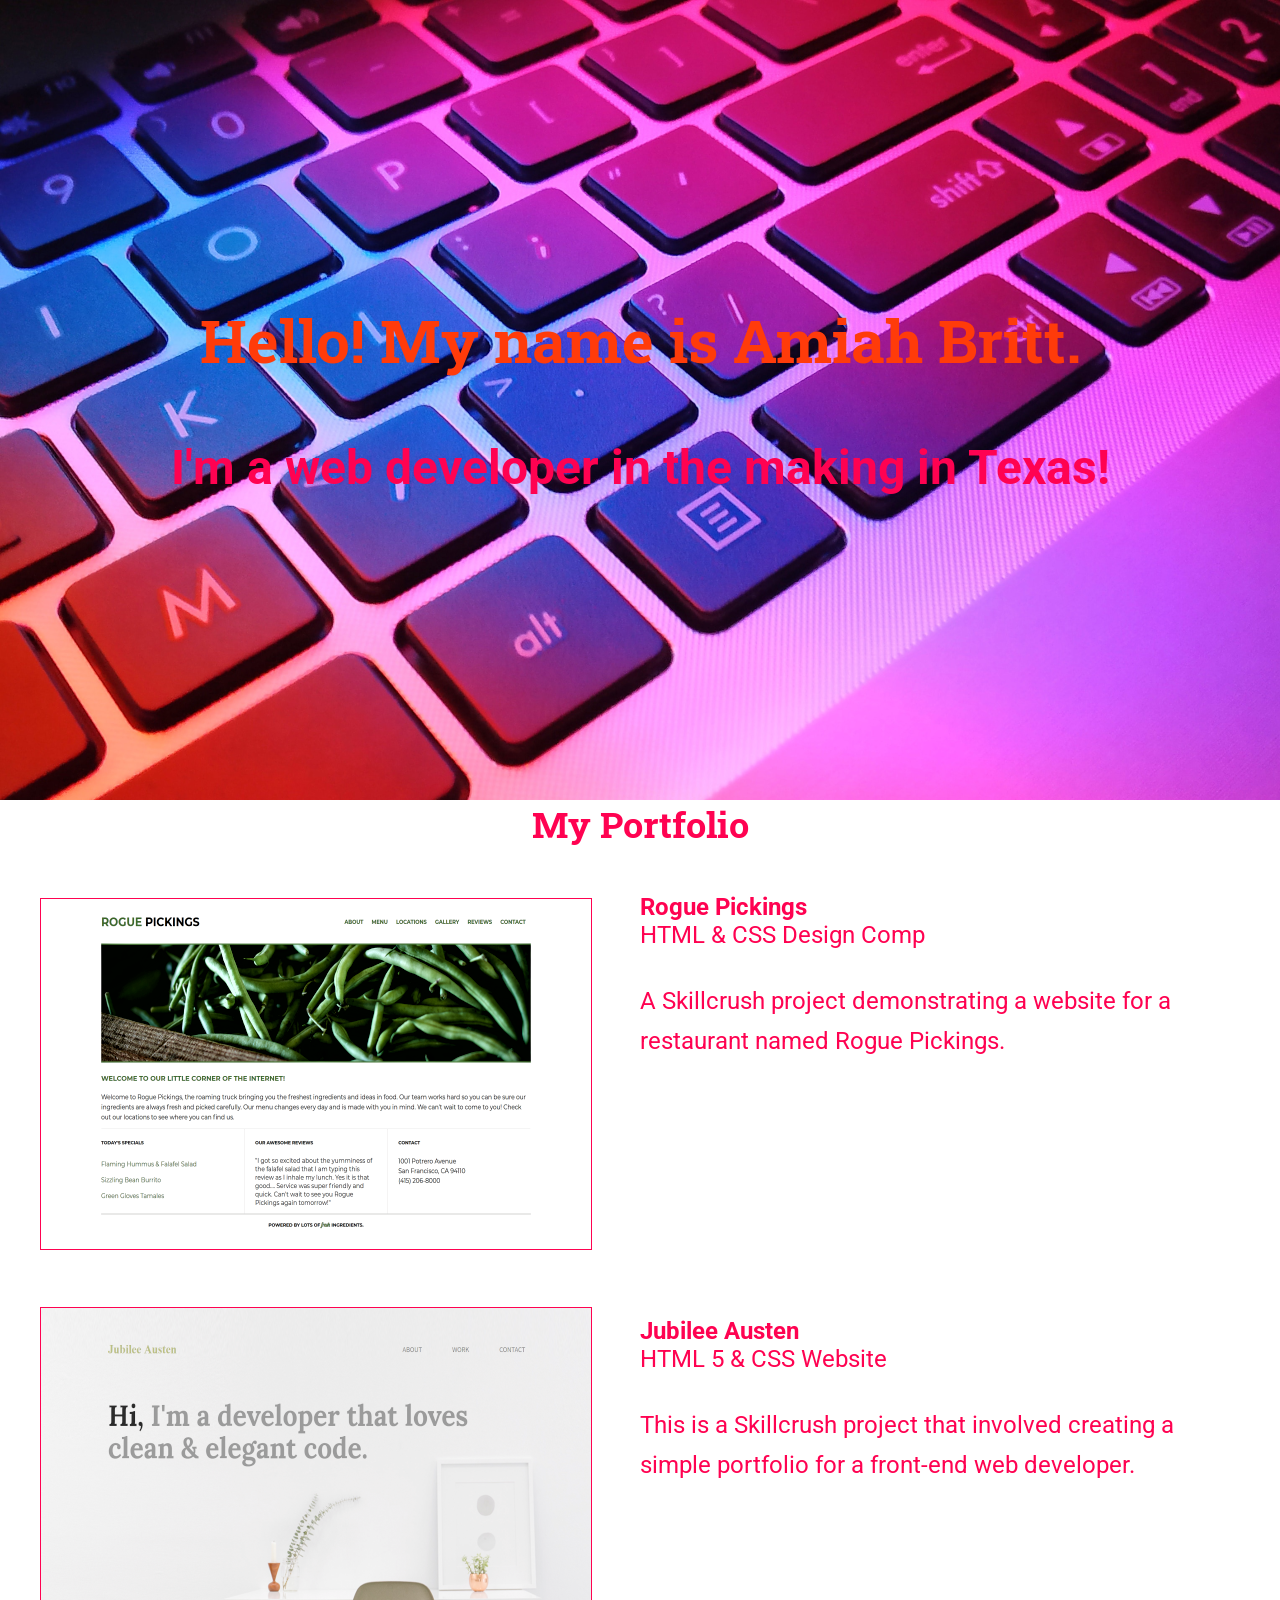
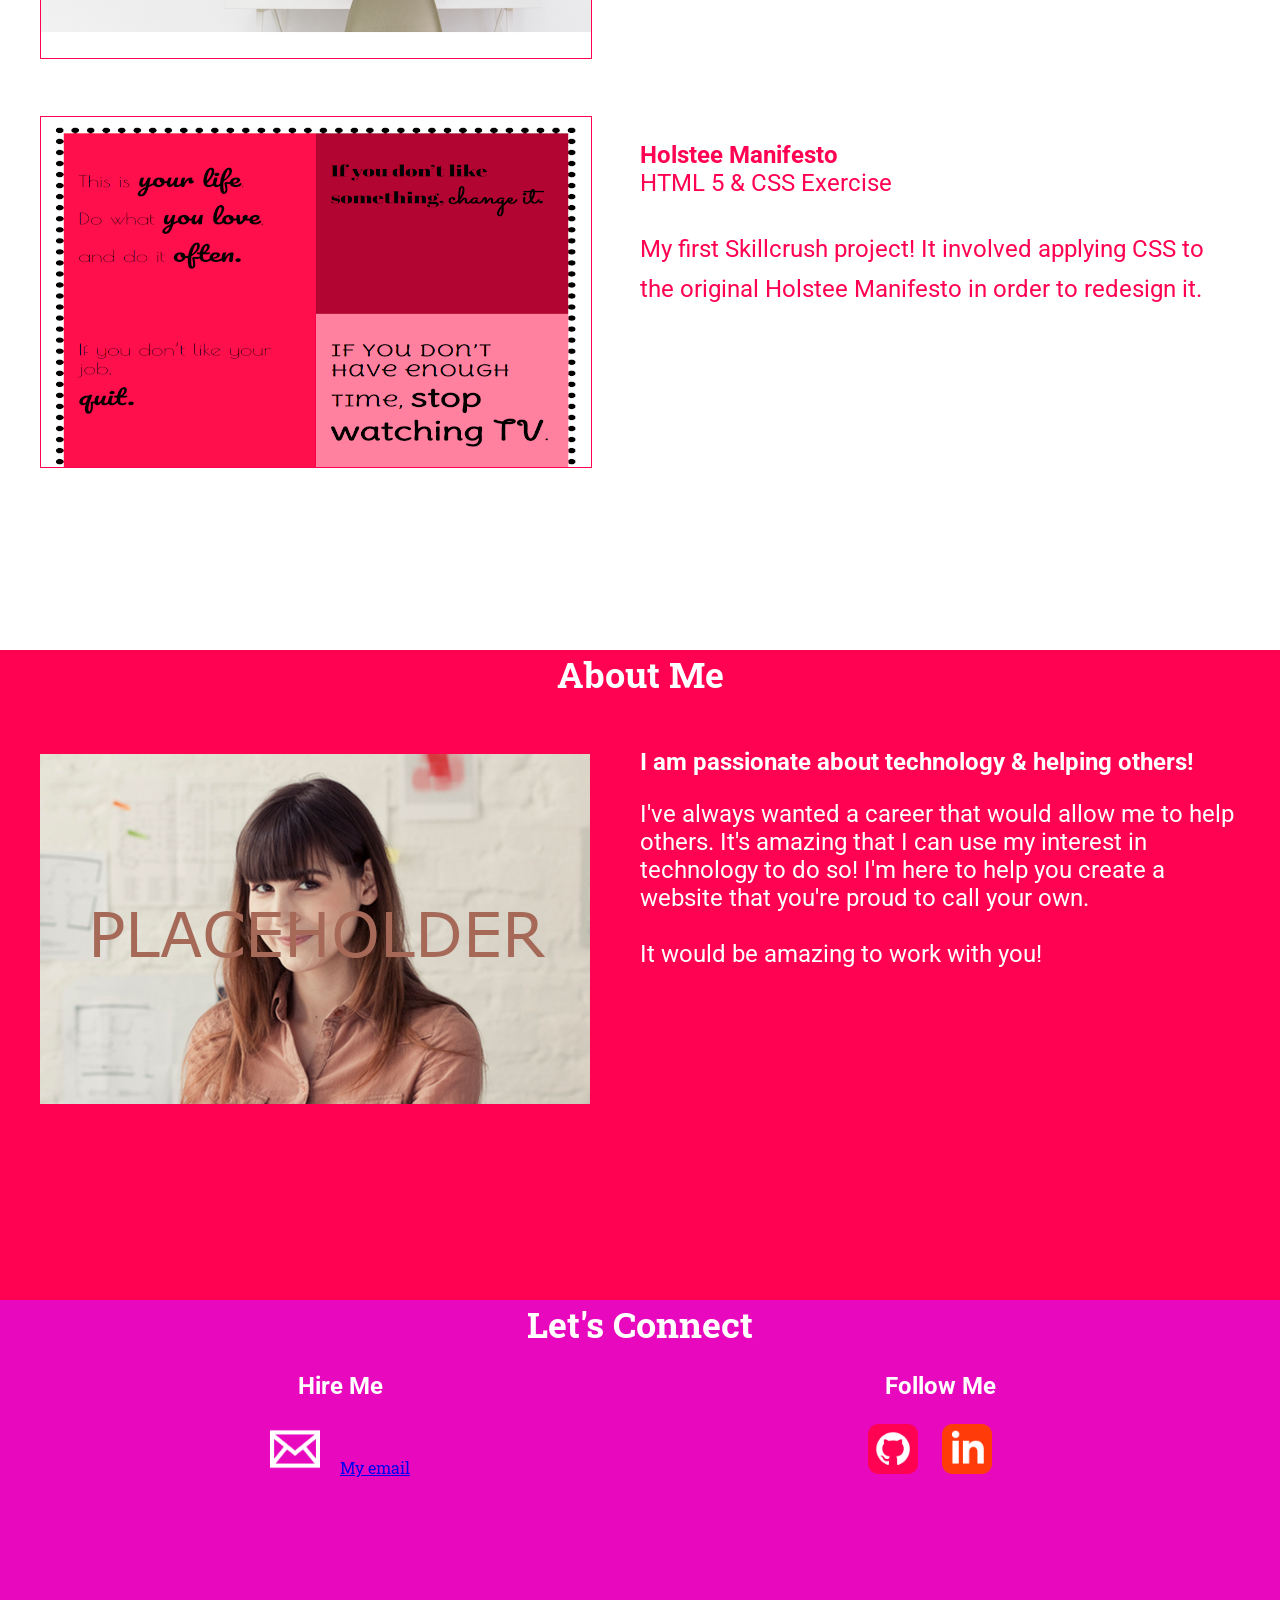
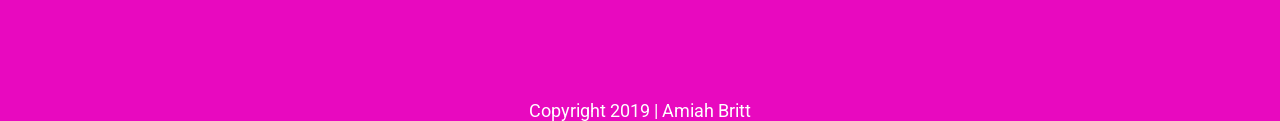
<file: index.html>
<!doctype html>
<html lang="en">
    <head>
        <title>Amiah Britt | Web Developer</title>
        <link rel="stylesheet" href="css/normalize.css">
        <link rel="stylesheet" href="css/main.css">
        <link href="https://fonts.googleapis.com/css?family=Roboto+Slab:400,700|Roboto:400,700&display=swap" rel="stylesheet">
    </head>
    <body>
    <!--HEADER SECTION-->
    <header>
        <div class="full-width">
            <h1>Hello! My name is Amiah Britt.</h1>
            <h2>I'm a web developer in the making in Texas!</h2>
        </div>
    </header>

    <!--WORK SECTION-->
    <section id="work">
        <div class="full-width">
                <h2>My Portfolio</h2>
            <div class="half-width">
                    <ul>
                        <li><a href="https://mipie.github.io/rogue/" target="_blank"><img src="img/rogue-pickings.png" id="rogue-pickings" alt="Rogue Pickings"></a></li>
                        <li><a href="https://mipie.github.io/jubilee/" target="_blank"><img src="img/jubilee-austen.png" id="jubilee-austen" alt="Jubilee Austen"></a></li>
                        <li><a href="https://mipie.github.io/holstee/" target="_blank"><img src="img/holstee-manifesto.png" id="holstee-manifesto" alt="Holstee Manifesto"></a></li>
                    </ul>
            </div>
                <div class="half-width">
                        <h3 class="rogue-title">Rogue Pickings</h3>
                        <h4>HTML &amp; CSS Design Comp</h4>
                        <p>A Skillcrush project demonstrating a website for a restaurant named Rogue Pickings.</p>
                        <h3 class="jubilee-title">Jubilee Austen</h3>
                        <h4>HTML 5 &amp; CSS Website</h4>
                        <p>This is a Skillcrush project that involved creating a simple portfolio for a front-end web developer.</p>
                        <h3 class="holstee-title">Holstee Manifesto</h3>
                        <h4>HTML 5 &amp; CSS Exercise</h4>
                        <p>My first Skillcrush project! It involved applying CSS to the original Holstee Manifesto in order to redesign it.</p>
                </div>
        </div>
    </section>

    <!--ABOUT SECTION-->
    <section id="about">
        <div class="full-width">
            <h2>About Me</h2>
            <div class="half-width">
                <img src="img/about-me-placeholder.png" alt="My picture">
            </div>
            <div class="half-width">
                <h3>I am passionate about technology &amp; helping others!</h3>
                <p>I've always wanted a career that would allow me to help others. It's amazing that I can use my interest in technology to do so! I'm here to help you create a website that you're proud to call your own.<br><br>It would be amazing to work with you!</p>
            </div>
        </div>
    </section>

    <!--CONTACT SECTION-->
    <footer id="contact">
        <div class="full-width">
            <h2>Let's Connect</h2>
            <div class="half-width">
                <h3>Hire Me</h3>
                <a href="mailto:exampleemail@gmail.com"><img src="img/email-icon.png" class="contact-img" id="mail-icon" alt="Envelope"/>My email</a>
            </div>
            <div class="half-width">
                <h3>Follow Me</h3>
                <a href="https://github.com/Mipie" target="_blank"><img src="img/github-icon.png" class="contact-img" id="github-icon" alt="GitHub"></a>
                <a href="https://www.linkedin.com/in/amiah-britt-62b2bb191/" target="_blank"><img src="img/linkedin-icon.png" class="contact-img" alt="LinkedIn"></a>
            </div>
            
        </div>
    </footer>
    <footer id="copyright">
        <div class="full-width">
            <p>Copyright 2019 | Amiah Britt</p>
        </div>
    </footer>
    </body>
</html>
</file>
<file: css/main.css>
/***** BASE STYLES *****/

body {
    font-family: 'Roboto', sans-serif;
    font-family: 'Roboto Slab', serif;
    background-color: white;
}

#work {
    height: 1450px;
}

#about {
    height: 650px;
}

#contact {
    height: 400px;
}

/***** GRID *****/

.full-width {
    width: 1200px;
    margin: 0px auto;
}

.half-width {
    width: 600px;
    float: left;
    overflow: auto;
}


/***** HEADER SECTION *****/
header {
    height: 800px;
    background: url('../img/my-header.png');
    background-size: cover;
}

header h1 {
    font-family: 'Roboto Slab', serif;
    font-weight: bold;
    font-size: 60px;
    text-align: center;
    color: #FF3B0A;
    margin: 0px;
    padding-top: 300px;
    padding-bottom: 20px;
}

header h2 {
    font-family: 'Roboto', sans-serif;
    font-size: 48px;
    text-align: center;
    color: #FF0251;
}


/***** WORK SECTION *****/
#work {
    color: #FF0251;
}


#work h2 {
    font-family: 'Roboto Slab', serif;
    font-weight: bold;
    font-size: 36px;
    margin: 0px;
    text-align: center;
}

#work h3 {
    font-family: 'Roboto', sans-serif;
    font-weight: bold;
    font-size: 24px;
    margin-top: 0px;
    margin-bottom: 0px;
}

#work h4 {
    font-family: 'Roboto', sans-serif;
    font-size: 24px;
    font-weight: normal;
    margin-top: 0px;
}

#work ul{
    list-style: none;
    font-size: 24px;
    padding: 0px;
    margin: 0px;
}

#work p {
    font-family: 'Roboto', sans-serif;
    font-size: 24px;
    line-height: 40px;
}


/* PROJECT THUMBNAILS */
#rogue-pickings {
    margin-top: 50px;
    margin-right: 20px;
    margin-bottom: 25px;
    border: #FF0251 solid 1px;
}

#jubilee-austen {
    margin-top: 25px;
    margin-right: 20px;
    margin-bottom: 25px;
    border: #FF0251 solid 1px;
}

#holstee-manifesto {
    margin-top: 25px;
    margin-right: 20px;
    margin-bottom: 25px;
    border: #FF0251 solid 1px;
}
/* PROJECT THUMBNAILS */

.rogue-title {
    padding-top: 45px;
}

.jubilee-title {
    padding-top: 232px;
}

.holstee-title {
    padding-top: 232px;
}

/***** ABOUT SECTION *****/
#about {
    background-color: #FF0251;
    color: white;
}

#about img {
   margin-top: 6px;
}

#about h2 {
    font-family: 'Roboto Slab', serif;
    font-size: 36px;
    margin: 0px;
    margin-bottom: 50px;
    text-align: center;
}

#about h3 {
    font-family: 'Roboto', sans-serif;
    font-size: 24px;
    font-weight: bold;
    margin-top: 0px;
}

#about p {
    font-family: 'Roboto', sans-serif;
    font-size: 24px;
    padding: 0px;
}

/*****CONTACT SECTION *****/
footer {
    background-color: #E809BF;
    margin-right: 0px;
    color: white;
}

#contact {
    text-align: center;
}

#contact h2 {
    font-family: 'Roboto Slab', serif;
    font-weight: bold;
    font-size: 36px;
    margin: 0px;
    text-align: center;
}

#contact h3 {
    font-family: 'Roboto', sans-serif;
    font-weight: bold;
    font-size: 24px;
    text-align: center;
}

#contact p {
    font-family: 'Roboto', sans-serif;
    font-size: 24px;
}

.contact-img {
    height: 50px;
    width: 50px;
    padding-right: 20px;
}

#copyright {
    font-family: 'Roboto', sans-serif;
    font-size: 18px;
}

#copyright p {
    margin: 0px;
    text-align: center;
}
</file>
